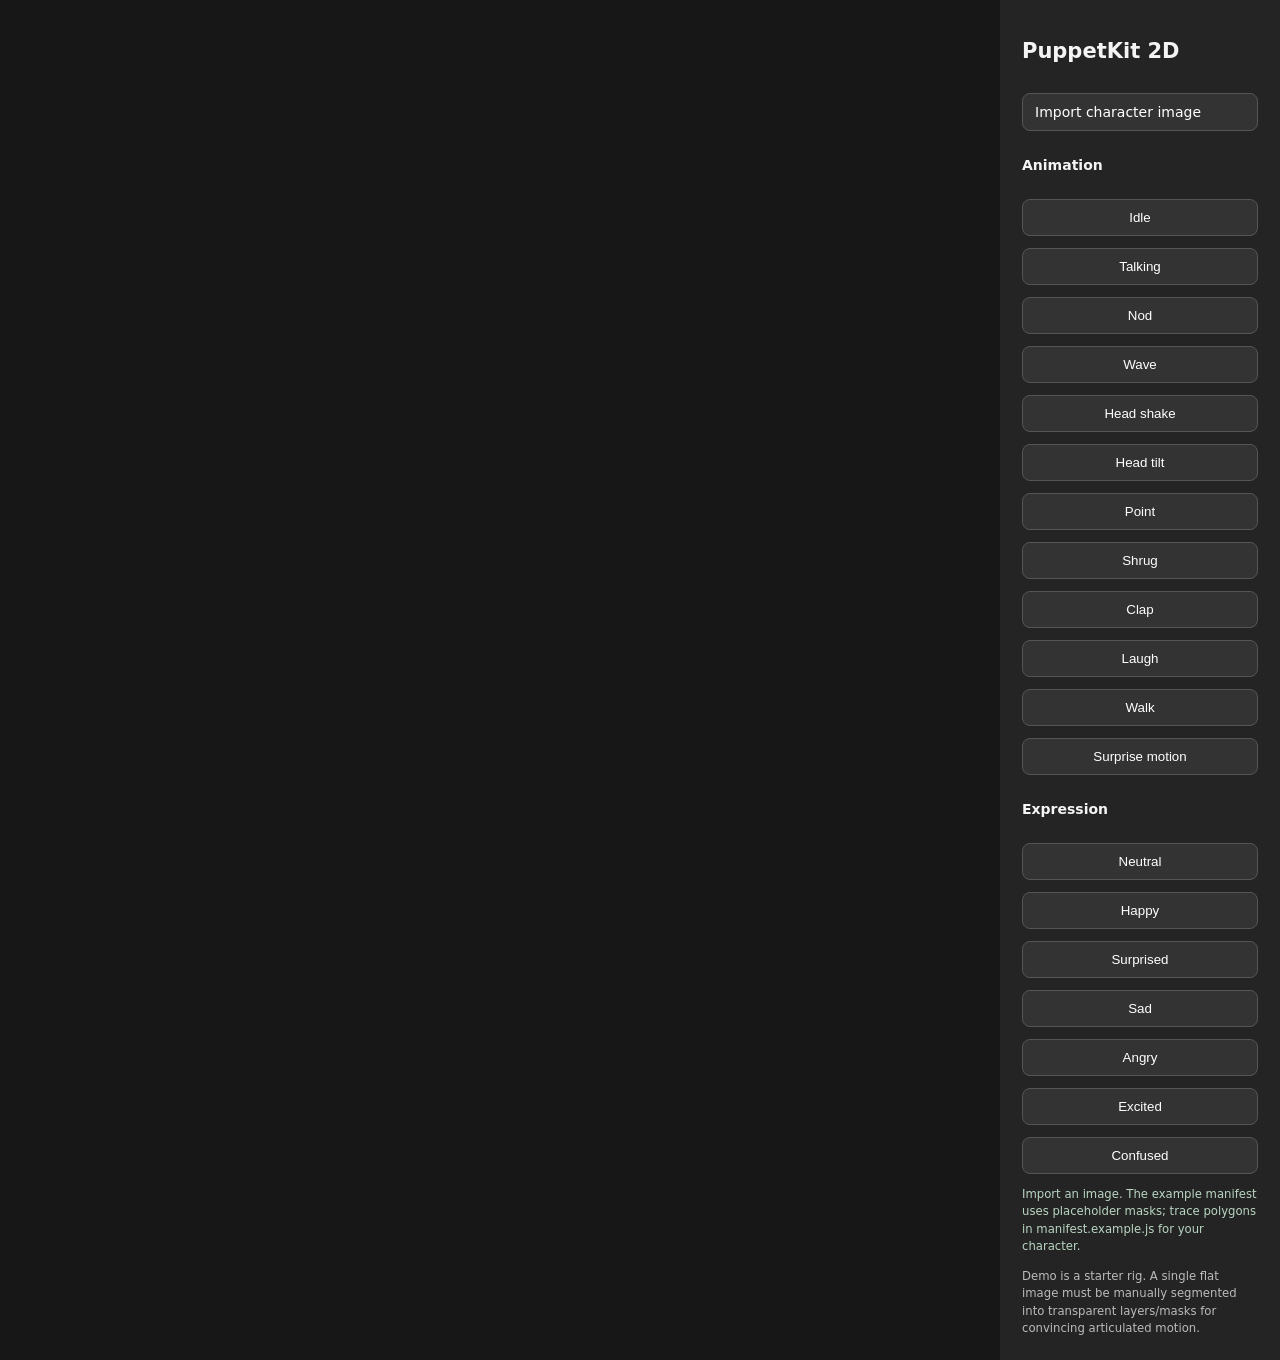
<file: demo/index.html>
<!doctype html>
<html lang="en">
<head><meta charset="UTF-8"/><meta name="viewport" content="width=device-width, initial-scale=1.0"/><title>PuppetKit 2D Demo</title>
<style>
*{box-sizing:border-box}body{margin:0;background:#171717;color:#f4f4f4;font:14px system-ui;display:grid;grid-template-columns:1fr 280px;min-height:100vh}#stage{min-height:100vh;overflow:hidden}aside{padding:22px;background:#242424;display:flex;flex-direction:column;gap:12px}button,label{padding:10px 12px;border:1px solid #555;border-radius:8px;background:#333;color:#fff;cursor:pointer}button:hover,label:hover{background:#444}small{color:#bbb;line-height:1.5}#status{color:#b9d6c2;line-height:1.5}@media(max-width:700px){body{grid-template-columns:1fr}#stage{min-height:65vh}aside{min-height:35vh}}
</style></head>
<body><main id="stage"></main><aside><h2>PuppetKit 2D</h2><label>Import character image<input id="imageFile" type="file" accept="image/*" hidden></label><p><b>Animation</b></p><button data-animation="idle">Idle</button><button data-animation="talking">Talking</button><button data-animation="nod">Nod</button><button data-animation="wave">Wave</button><button data-animation="shake">Head shake</button><button data-animation="tilt">Head tilt</button><button data-animation="point">Point</button><button data-animation="shrug">Shrug</button><button data-animation="clap">Clap</button><button data-animation="laugh">Laugh</button><button data-animation="walk">Walk</button><button data-animation="surprised">Surprise motion</button><p><b>Expression</b></p><button data-expression="neutral">Neutral</button><button data-expression="happy">Happy</button><button data-expression="surprised">Surprised</button><button data-expression="sad">Sad</button><button data-expression="angry">Angry</button><button data-expression="excited">Excited</button><button data-expression="confused">Confused</button><small id="status">Import an image. The example manifest uses placeholder masks; trace polygons in manifest.example.js for your character.</small><small>Demo is a starter rig. A single flat image must be manually segmented into transparent layers/masks for convincing articulated motion.</small></aside><script type="module" src="./main.js"></script></body></html>
</file>
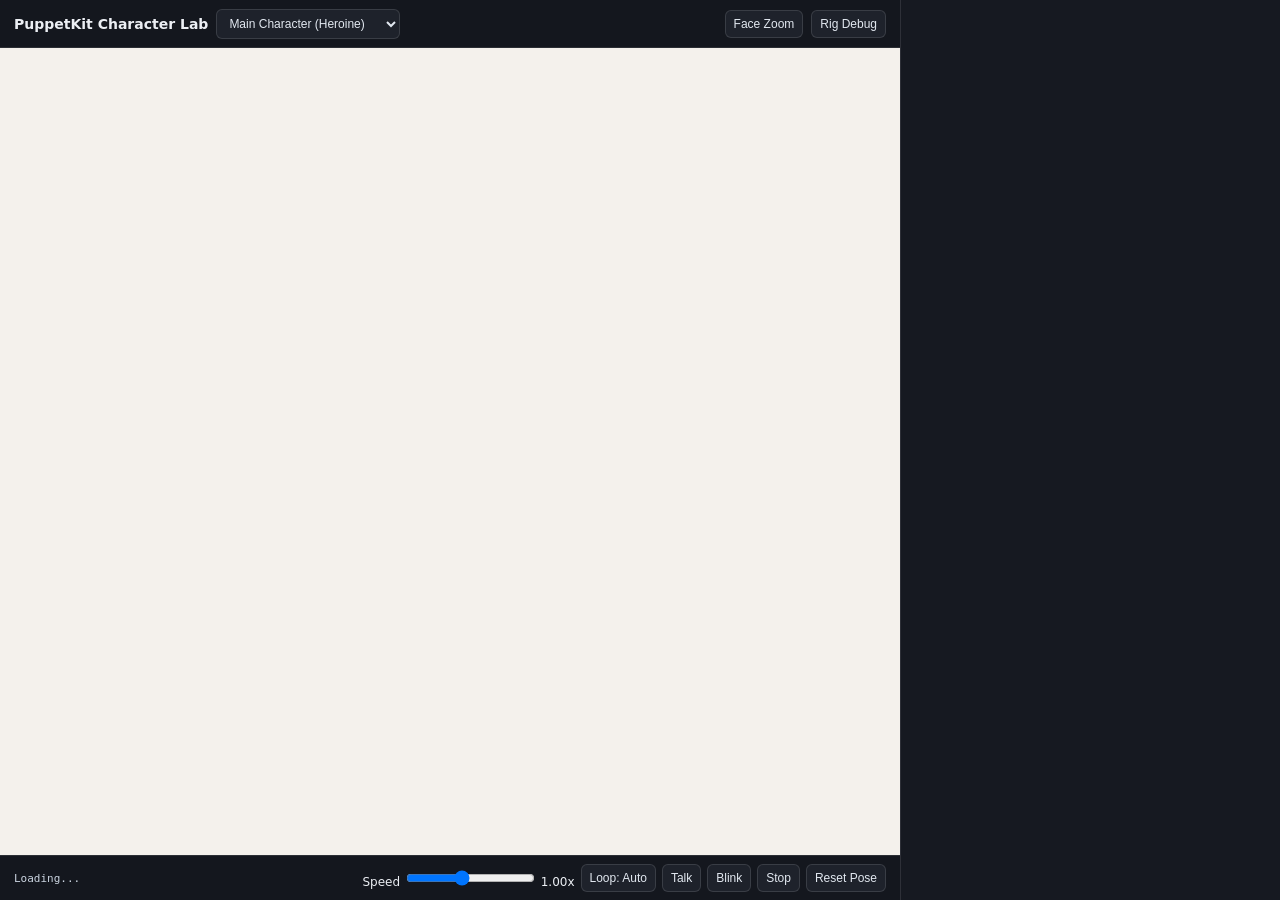
<file: demo/character-lab/index.html>
<!doctype html>
<html lang="en">
  <head>
    <meta charset="UTF-8" />
    <meta name="viewport" content="width=device-width, initial-scale=1.0" />
    <title>PuppetKit Character Lab (Standalone)</title>
    <link rel="stylesheet" href="./styles.css" />
  </head>
  <body>
    <div id="app">
      <div class="stage-col">
        <header class="topbar">
          <div class="topbar-left">
            <h1>PuppetKit Character Lab</h1>
            <select id="characterSelect" aria-label="Character rig">
              <option value="main-character">Main Character (Heroine)</option>
              <option value="minimal-starter">Minimal Starter (Demo Rig)</option>
            </select>
          </div>
          <div class="topbar-right">
            <button id="btnZoom" type="button">Face Zoom</button>
            <button id="btnDebug" type="button">Rig Debug</button>
          </div>
        </header>
        <main id="stage"></main>
        <footer class="transport">
          <div id="statusBar" class="status-bar">Loading...</div>
          <div class="controls-bar">
            <label>Speed <input id="speedSlider" type="range" min="0.25" max="2" step="0.05" value="1" /> <span id="speedVal">1.00x</span></label>
            <button id="btnLoop" type="button">Loop: Auto</button>
            <button id="btnTalk" type="button">Talk</button>
            <button id="btnBlink" type="button">Blink</button>
            <button id="btnStop" type="button">Stop</button>
            <button id="btnReset" type="button">Reset Pose</button>
          </div>
        </footer>
      </div>
      <aside id="inspector" class="inspector"></aside>
    </div>
    <script type="module" src="./main.js"></script>
  </body>
</html>
</file>
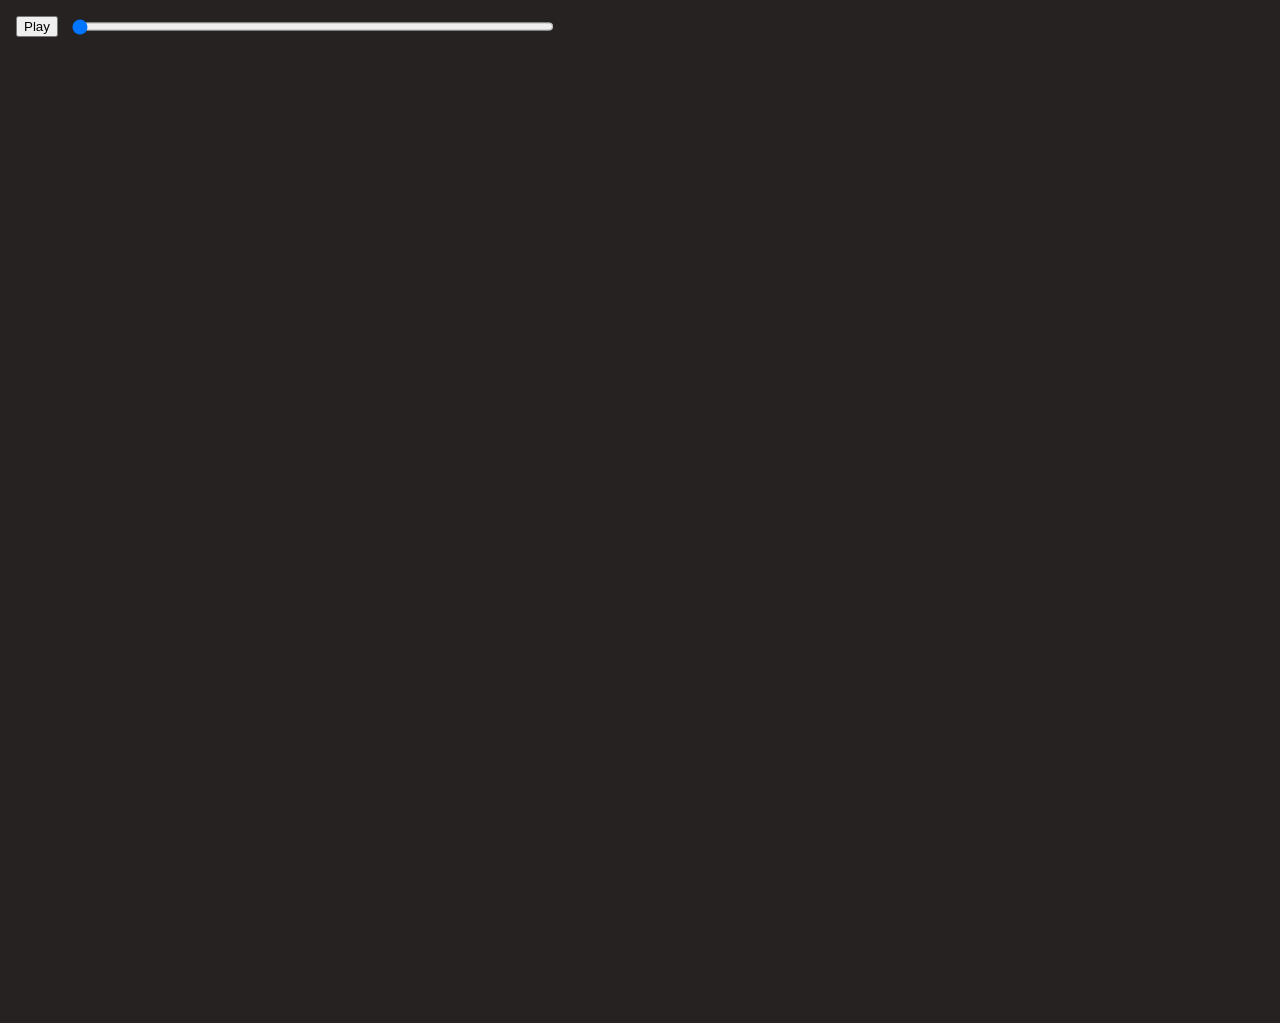
<file: demo/heroine.html>
<!doctype html>
<html lang="en">
<meta charset="utf-8">
<meta name="viewport" content="width=device-width, initial-scale=1">
<title>The butterfly greeting</title>
<style>
  body { background: #262222; color: white; margin: 16px; font: 16px system-ui; }
  .controls { display: flex; gap: 12px; max-width: 540px; margin-bottom: 10px; }
  input { flex: 1; }
  #stage { width: 540px; height: 960px; }
  canvas { display: block; width: min(540px, calc(100vw - 32px), (100vh - 80px) * .5625); }
</style>
<body data-mode="preview">
  <div class="controls">
    <button type="button">Play</button>
    <input aria-label="Frame" type="range" min="0" max="299" value="0">
  </div>
  <main id="stage" aria-label="Character preview"></main>
  <script type="module" src="../render/frame.js"></script>
</body>
</html>
</file>
<file: demo/character-lab/styles.css>
* { box-sizing: border-box; }
html, body, #app { height: 100%; margin: 0; font-family: Inter, system-ui, sans-serif; background: #111318; color: #eceff4; }
#app { display: flex; overflow: hidden; }
.stage-col { flex: 1; display: flex; flex-direction: column; min-width: 0; }
.topbar { height: 48px; padding: 0 14px; display: flex; align-items: center; justify-content: space-between; background: #14171e; border-bottom: 1px solid rgba(255,255,255,0.1); gap: 8px; }
.topbar h1 { font-size: 14px; font-weight: 600; margin: 0; }
.topbar-left, .topbar-right { display: flex; align-items: center; gap: 8px; }
#stage { flex: 1; background: #f4f1ec; position: relative; min-height: 0; }
.transport { padding: 8px 14px; display: flex; flex-wrap: wrap; align-items: center; justify-content: space-between; gap: 8px; background: #14171e; border-top: 1px solid rgba(255,255,255,0.1); font-size: 12px; }
.status-bar { font-family: ui-monospace, monospace; font-size: 11px; color: #cbd5e1; }
.controls-bar { display: flex; flex-wrap: wrap; align-items: center; gap: 6px; }
.inspector { width: 380px; border-left: 1px solid rgba(255,255,255,0.1); background: #161921; overflow-y: auto; padding: 14px; display: flex; flex-direction: column; gap: 16px; }
.section h2 { font-size: 11px; text-transform: uppercase; letter-spacing: 0.06em; color: #94a3b8; margin: 0 0 8px; }
.grid { display: grid; grid-template-columns: repeat(3, 1fr); gap: 6px; }
.grid-4 { grid-template-columns: repeat(4, 1fr); }
.grid-1 { grid-template-columns: 1fr; }
button, select { background: #1e222b; color: #e2e8f0; border: 1px solid rgba(255,255,255,0.12); border-radius: 6px; padding: 6px 8px; font-size: 12px; cursor: pointer; text-align: left; }
button:hover { background: #29303d; }
button.active { background: #0284c7; border-color: #38bdf8; color: #fff; }
@media (max-width: 960px) { #app { flex-direction: column; } .inspector { width: 100%; max-height: 44vh; border-left: 0; border-top: 1px solid rgba(255,255,255,0.1); } }
</file>
